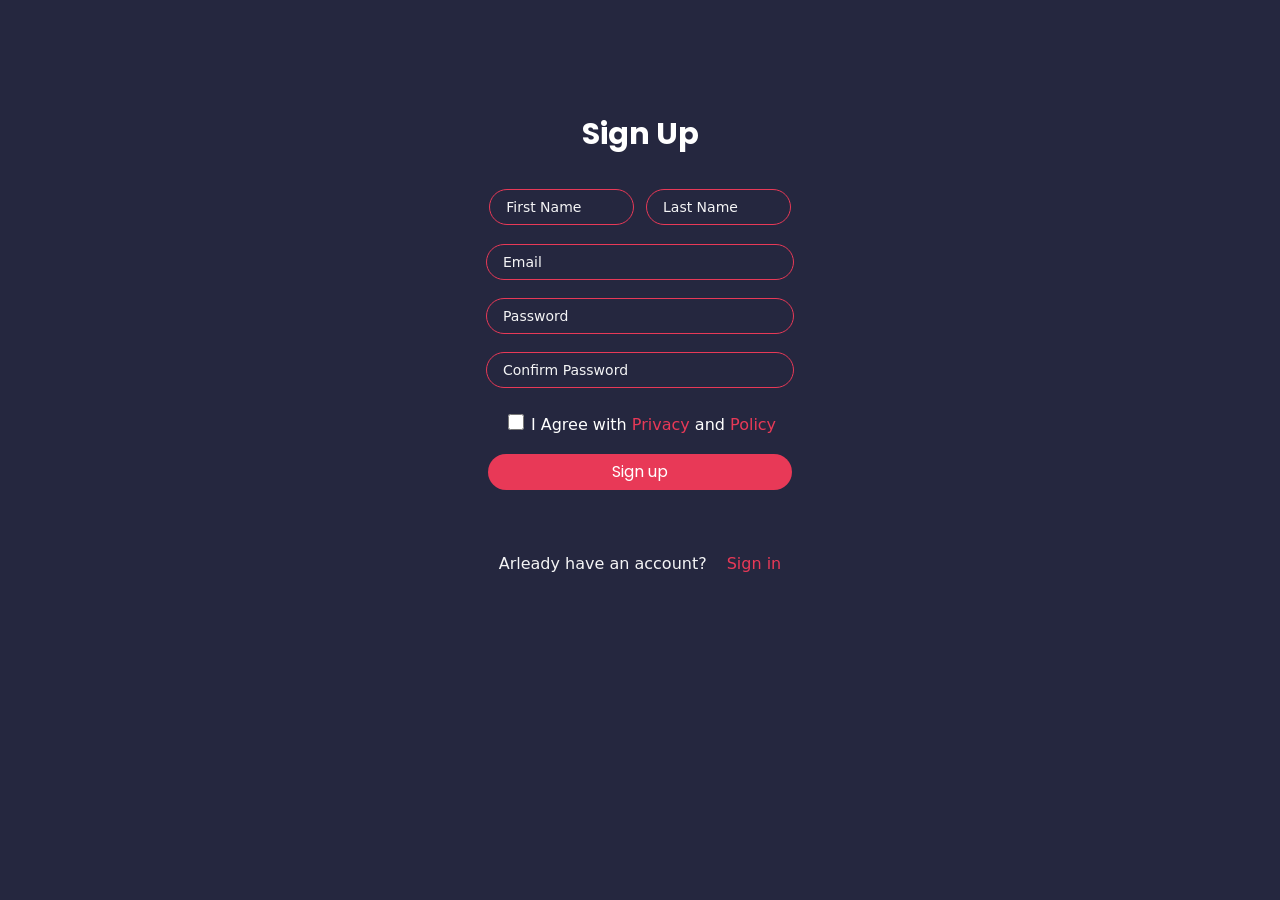
<file: sign_up.html>
<!DOCTYPE html>
<html lang="en">

<head>
    <meta charset="UTF-8">
    <meta http-equiv="X-UA-Compatible" content="IE=edge">
    <meta name="viewport" content="width=device-width, initial-scale=1.0">
    <title>Sign Up</title>
    <link rel="stylesheet" href="sign_up.css">
    <link rel="preconnect" href="https://fonts.googleapis.com">
    <link rel="preconnect" href="https://fonts.gstatic.com" crossorigin>
    <link href="https://fonts.googleapis.com/css2?family=Poppins:wght@400&display=swap" rel="stylesheet">
</head>

<body>
    <main>
        <section>
            <h1>Sign Up</h1>
        </section>
        <section>
            <form action=""> <input type="text" name="" id="1" placeholder="First Name"> <input type="text" name=""
                    id="2" placeholder="Last Name"> <br> <input type="text" name="" id="Email" placeholder="Email"><span
                    id="errorEmail"></span> <br> <input type="password" name="" id="password" placeholder="Password">
                <span id="errorPass"></span> <br> <input type="password" name="" id="Confirm"
                    placeholder="Confirm Password"> <span id="errorConfirm"></span> <br> <input type="checkbox"
                    name="me" id="me"> <label for="me">I Agree with<span> Privacy</span> and <span>Policy</span></label>
                <br> <button>Sign up</button>
            </form>
        </section>
        <section class="footer"> <span>Arleady have an account?</span> <a href="index.html">Sign in</a> </section>
    </main>
    <script src="sign_up.js"></script>
</body>
</file>
<file: sign_up.css>
body {
    background-color: #25273Fff;
}

section>h1 {
    text-align: center;
    margin-top: 7rem;
    margin-bottom: 2rem;
    font-family: 'Poppins', sans-serif;
    font-size: 30px;
    font-weight: 700;
    color: #fff;
}

section>form {
    text-align: center;
}

section>form>input {
    border: 1.8px solid #E83957ff;
    color: #fff;
    background-color: #25273Fff;
    /* margin-bottom: 1.5rem; */
    padding-left: 1rem;
    height: 2rem;
    width: 18rem;
    border-radius: 30px;
    font-family: "Segoe UI", Frutiger, "Frutiger Linotype", "Dejavu Sans", "Helvetica Neue", Arial, sans-serif;
    font-size: 14px;
    font-style: normal;
    font-variant: normal;
    font-weight: 400;
    line-height: 20px
}

section>form>input:hover,
section>form>input:focus {
    background-color: rgb(56, 58, 79);
}

::placeholder {
    color: rgba(255, 255, 255, 0.952);
    ;
}

section>form>input[id="1"] {
    height: 2rem;
    width: 7.8rem;
    margin-bottom: 1.2rem;
}

section>form>input[id="2"] {
    height: 2rem;
    width: 7.8rem;
    margin-left: 0.5rem;
    margin-bottom: 1.2rem;
}

section>form>input[id="me"] {
    border: 1px solid #fff;
    width: 1rem;
    height: 1rem;
    margin-top: 0.5rem;
    font-family: "Segoe UI", Frutiger, "Frutiger Linotype", "Dejavu Sans", "Helvetica Neue", Arial, sans-serif;
    font-size: 16px;
    font-style: normal;
    font-variant: normal;
    font-weight: 400;
    line-height: 20px
}

section>form>label {
    color: #fff;
    margin-top: 0.5rem;
    font-family: "Segoe UI", Frutiger, "Frutiger Linotype", "Dejavu Sans", "Helvetica Neue", Arial, sans-serif;
    font-size: 16px;
    font-style: normal;
    font-variant: normal;
    font-weight: 400;
    line-height: 20px
}

section>form>label>span {
    color: #E83957ff;
}

section>form>label>span:hover,
section>form>label>span:focus {
    text-decoration: 2px underline;
    cursor: pointer;
}

section>form>button {
    background-color: #E83957ff;
    color: #fff;
    padding-left: 2rem;
    padding-right: 2rem;
    height: 2.2rem;
    width: 19rem;
    border-radius: 30px;
    font-family: 'Poppins', sans-serif;
    font-size: 16px;
    border: 0px;
    margin-top: 1.2rem;
}

section>form>button:hover,
section>form>button:focus {
    background-color: #fff;
    border: 1px solid #E83957ff;
    color: #E83957ff;
    font-size: 16px;
    font-weight: 800;
}
#errorEmail, #errorPass, #errorConfirm {
    display: block;
}


.danger {
    color: #E83957ff;
    margin-top: 0.5em;
    display: block;
}

.success {
    color: green;
    margin-top: 0.5em;
    display: block;
}

.footer {
    text-align: center;
    margin-top: 4rem;
}

.footer a {
    margin-left: 1rem;
    text-decoration: none;
    color: #E83957ff;
}

.footer a:hover,
.footer a:focus {
    text-decoration: 2px underline;
    cursor: pointer;
}

.footer span,
a {
    font-family: "Segoe UI", Frutiger, "Frutiger Linotype", "Dejavu Sans", "Helvetica Neue", Arial, sans-serif;
    font-size: 16px;
    font-style: normal;
    font-variant: normal;
    font-weight: 400;
    line-height: 20px;
    color: rgba(255, 255, 255, 0.952);
}

@media (max-width: 420px) {
    section>form>button {
        width: 16rem;
    }

    section>form>input {
        width: 15rem;
    }

    section>form>input[id="1"] {
        width: 6rem;
    }

    section>form>input[id="2"] {
        width: 7rem;
    }
}
</file>
